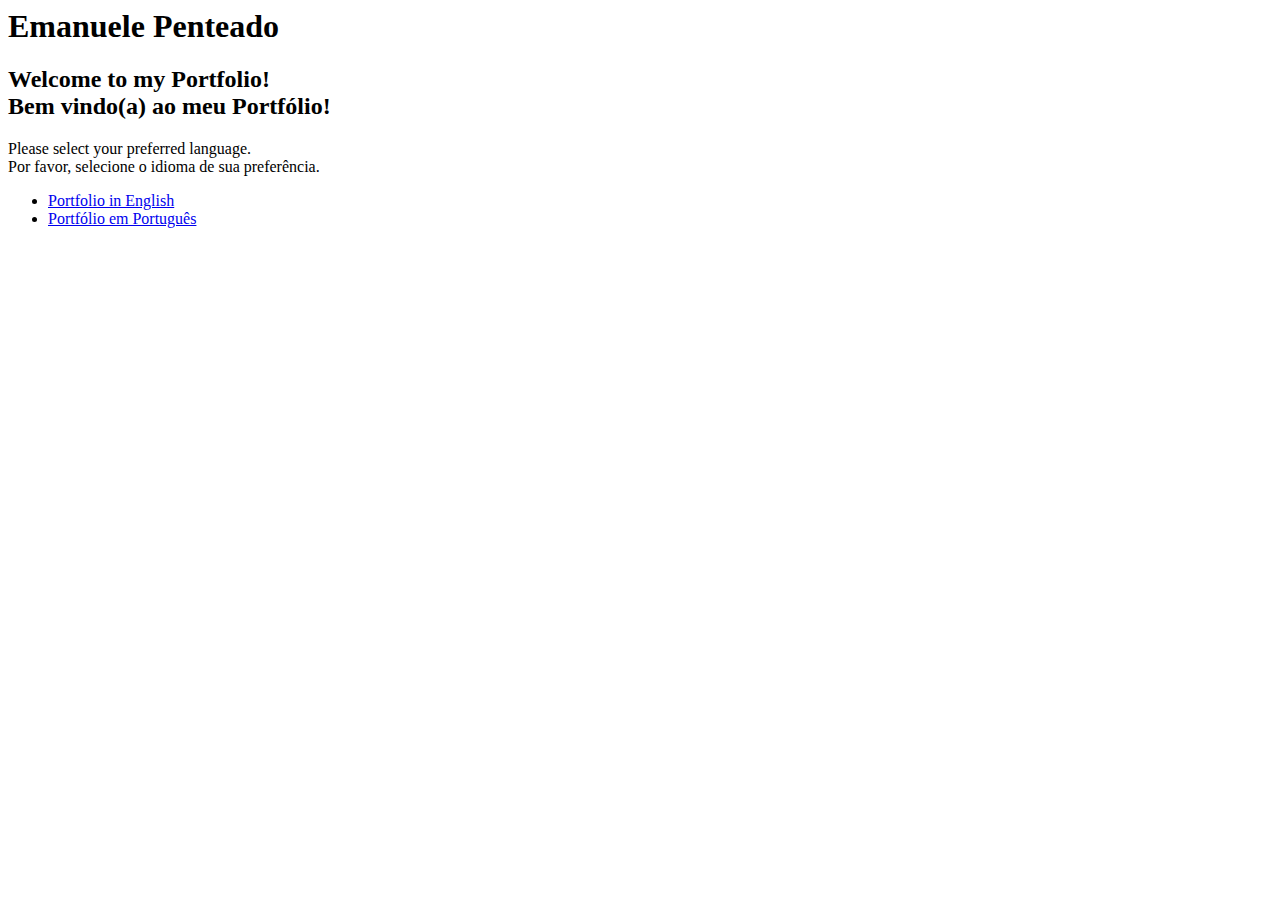
<file: index.html>
<html>
    <head>
        <link rel="icon" type = "image/x-icon" href = "favicon.ico">
        <title>My Portfolio</title>
    </head>
    <body>
        <h1>
            Emanuele Penteado
        </h1>
        <h2>
            Welcome to my Portfolio!
            <br>
            Bem vindo(a) ao meu Portfólio!
        </h2>

        <p>
            Please select your preferred language.
            <br>
            Por favor, selecione o idioma de sua preferência.
            <br>
            <ul>
                <li><a href = "Portfolio-eng.html">Portfolio in English</a></li>
                <li><a href = "Portfolio-por.html">Portfólio em Português</a></li>
            </ul>
        </p>

    </body>

</html>
</file>
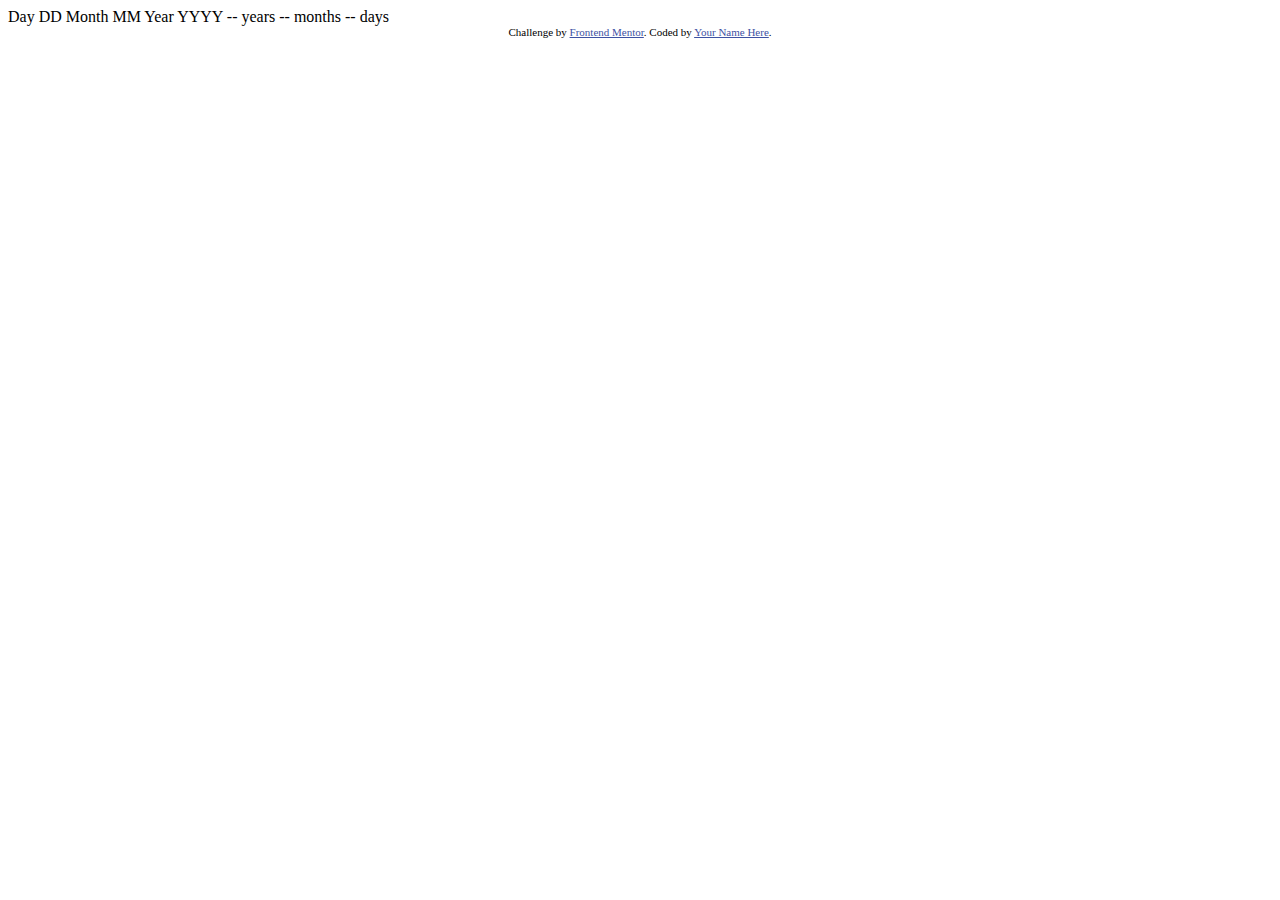
<file: age-calculator-app-main/index.html>
<!DOCTYPE html>
<html lang="en">
<head>
  <meta charset="UTF-8">
  <meta name="viewport" content="width=device-width, initial-scale=1.0"> <!-- displays site properly based on user's device -->

  <link rel="icon" type="image/png" sizes="32x32" href="./assets/images/favicon-32x32.png">
  
  <title>Frontend Mentor | Age calculator app</title>

  <!-- Feel free to remove these styles or customise in your own stylesheet 👍 -->
  <style>
    .attribution { font-size: 11px; text-align: center; }
    .attribution a { color: hsl(228, 45%, 44%); }
  </style>
</head>
<body>

  Day
  DD

  Month
  MM

  Year
  YYYY

  -- years
  -- months
  -- days
  
  <div class="attribution">
    Challenge by <a href="https://www.frontendmentor.io?ref=challenge" target="_blank">Frontend Mentor</a>. 
    Coded by <a href="#">Your Name Here</a>.
  </div>
</body>
</html>
</file>
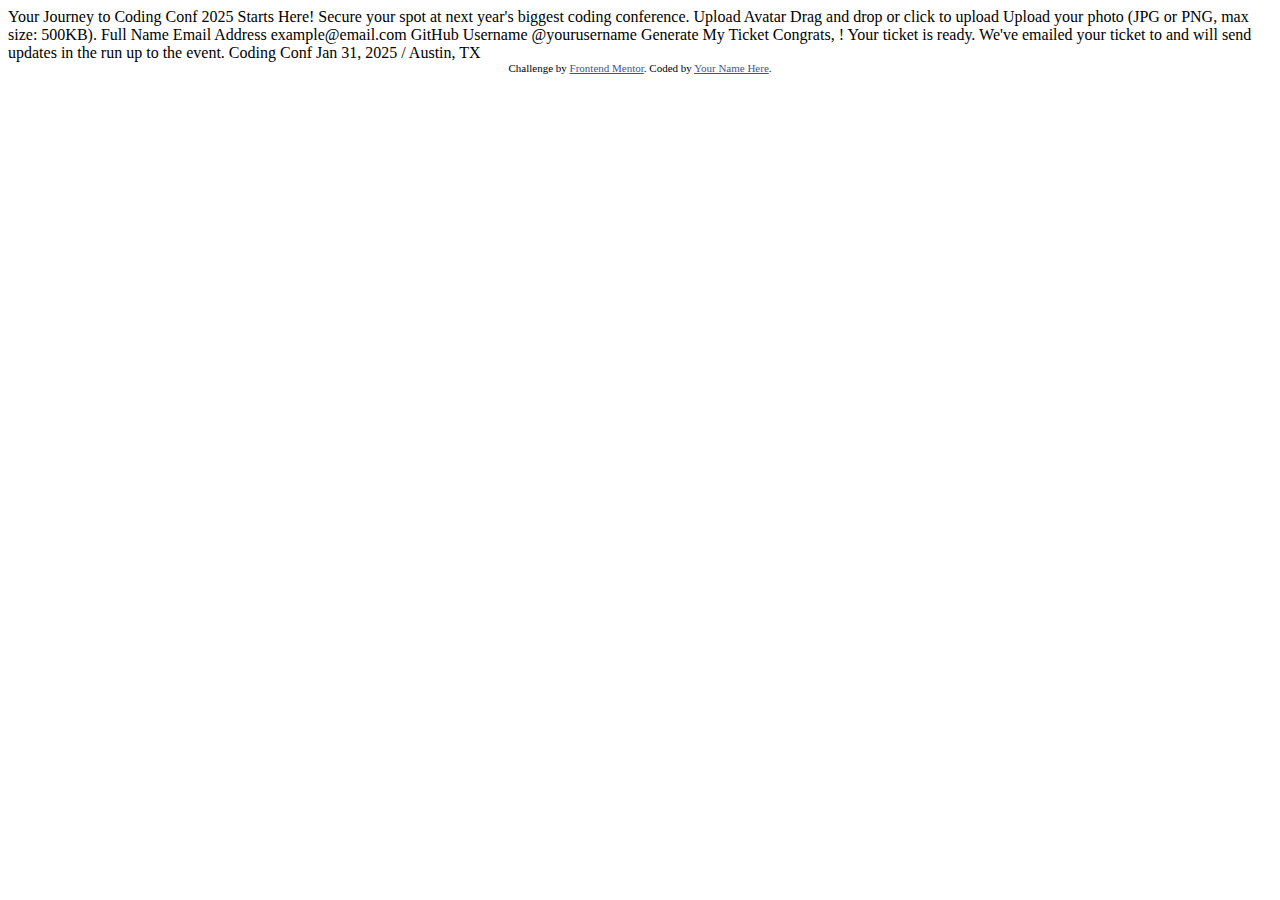
<file: conference-ticket-generator-main/index.html>
<!DOCTYPE html>
<html lang="en">
<head>
  <meta charset="UTF-8">
  <meta name="viewport" content="width=device-width, initial-scale=1.0"> <!-- displays site properly based on user's device -->

  <link rel="icon" type="image/png" sizes="32x32" href="./assets/images/favicon-32x32.png">
  
  <title>Frontend Mentor | Conference ticket generator</title>

  <!-- Feel free to remove these styles or customise in your own stylesheet 👍 -->
  <style>
    .attribution { font-size: 11px; text-align: center; }
    .attribution a { color: hsl(228, 45%, 44%); }
  </style>
</head>
<body>

  <!-- Form starts -->

  Your Journey to Coding Conf 2025 Starts Here!

  Secure your spot at next year's biggest coding conference.

  Upload Avatar
  Drag and drop or click to upload
  Upload your photo (JPG or PNG, max size: 500KB).

  Full Name

  Email Address
  example@email.com

  GitHub Username
  @yourusername

  Generate My Ticket

  <!-- Form ends -->

  <!-- Generated tickets starts -->

  Congrats, <!-- Full Name -->! Your ticket is ready.

  We've emailed your ticket to <!-- Email Address --> and will send updates in the run up to the event.

  Coding Conf
  Jan 31, 2025 / Austin, TX

  <!-- Generated tickets ends -->
  
  <div class="attribution">
    Challenge by <a href="https://www.frontendmentor.io?ref=challenge">Frontend Mentor</a>. 
    Coded by <a href="#">Your Name Here</a>.
  </div>
</body>
</html>
</file>
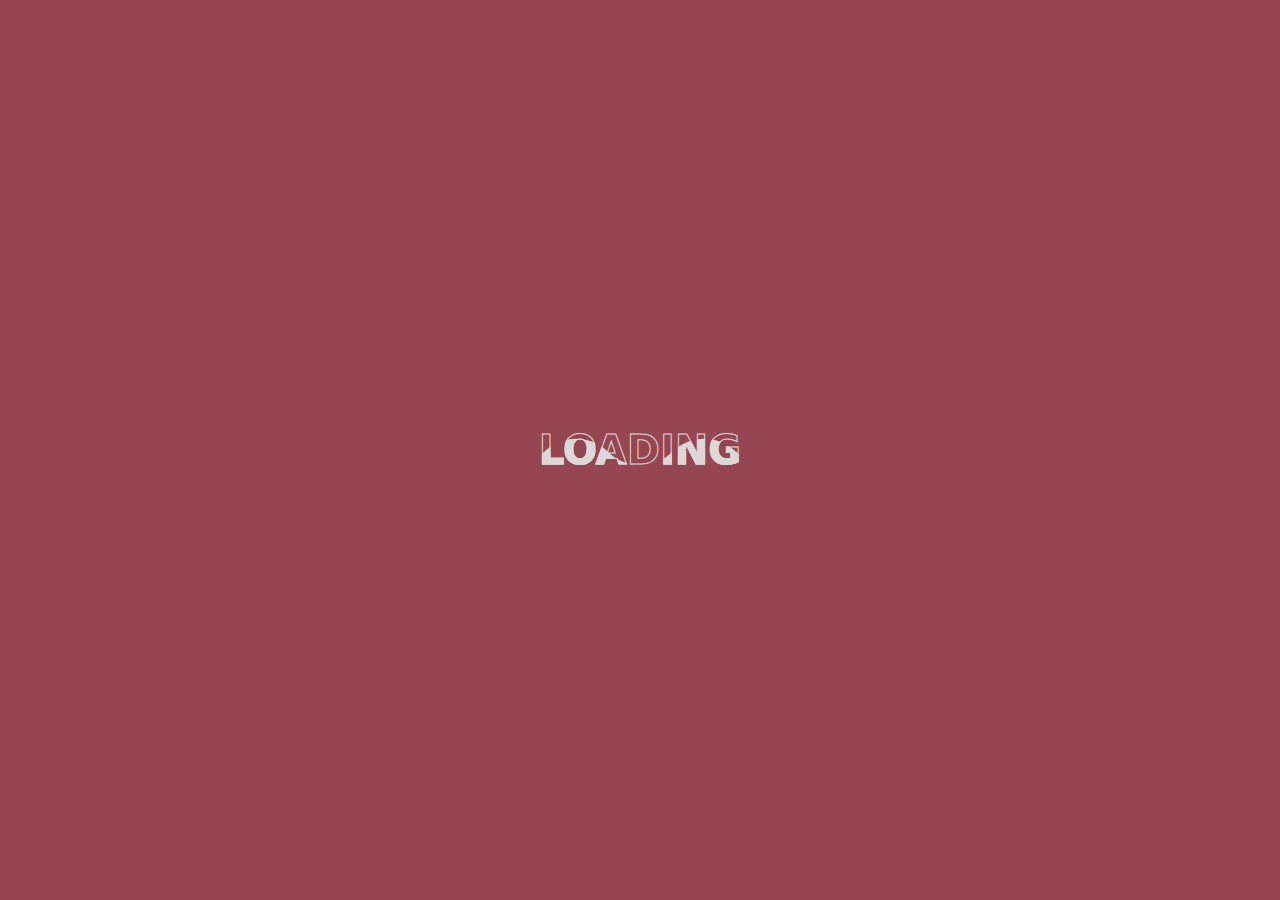
<file: Portfólio/index.html>
<html>


    <head>
        <link rel="icon" type = "image/x-icon" href = "favicon.ico">
        <title>My Portfolio</title>
        <link rel = "stylesheet" href = "style.css">
        <link href="https://fonts.googleapis.com/css2?family=Poppins:wght@400;500;600;700;800;900&display=swap" rel="stylesheet">
        
    </head>



    <body>
        
       

        <div id="loading-screen">
            <div id="loader"></div>
        </div>




        <div id = "content"{
            display: none;
        }>

            <header>
                <h1 class = "titulo">Emanuele Penteado</h1>
            </header>

            <img type = "image/jpg"src = "foto-manu.jpg" class = "foto-manu"/>

            <h2 class = "titulo">
                Welcome to my Portfolio!
                <br>
                Bem vindo(a) ao meu Portfólio!
            </h2>

            <p>
                Please select your preferred language.
                <br>
                Por favor, selecione o idioma de sua preferência.
                <br>
                <ul>
                    <li><a href = "Portfolio-eng.html">Portfolio in English</a></li>
                    <li><a href = "Portfolio-por.html">Portfólio em Português</a></li>
                </ul>
            </p>

        </div>


        <script src = "script.js"></script>

    </body>

</html>
</file>
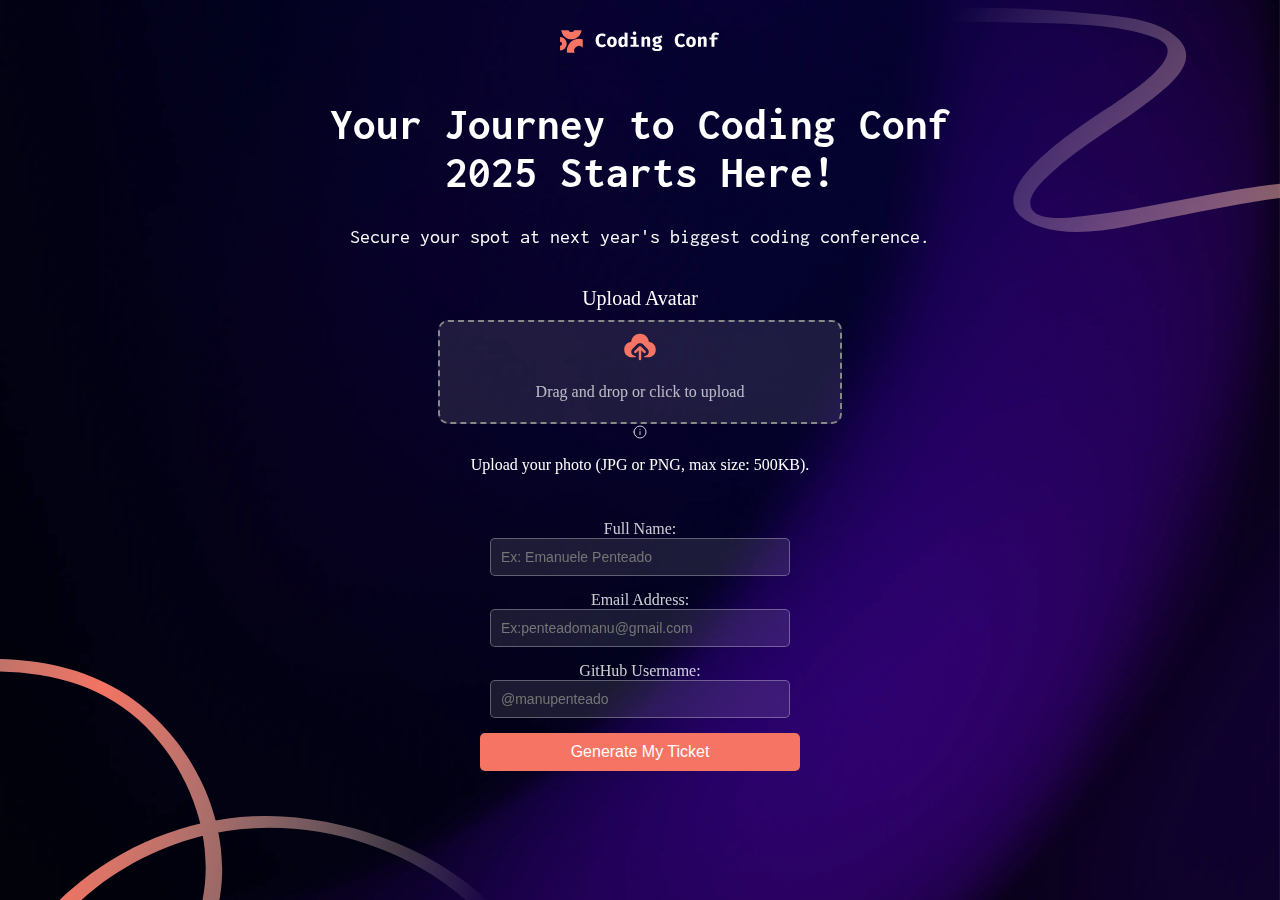
<file: Tickets/index.html>
<html>

    <head>
        <link rel="stylesheet" href="style.css">
        <link rel="icon" type="image/png" sizes="32x32" href="./assets/images/favicon-32x32.png">
        <link rel="stylesheet" href="https://fonts.googleapis.com/css2?family=Inconsolata:wght@400&display=swap">
        <title>Get your ticket!</title>
    </head>

    <body>

        <header>
            <div class = "title-container">
                <img src = "assets/images/logo-full.svg" class = "icon">
            </div>
        </header>

        <div class = "decoration-bottom">
            <img 
            src = "assets/images/pattern-squiggly-line-bottom-desktop.svg"
            /></div>

        <div class = "decoration-top">
            <img 
            src = "assets/images/pattern-squiggly-line-top.svg"
            /></div>

        <h1 class = "first-title">Your Journey to Coding Conf<br>2025 Starts Here!</h1>

        <p class = "sub-title">Secure your spot at next year's biggest coding conference.</p>

        <div class="upload-container">
            <p class = "upavatar">Upload Avatar</p>
            <div id="drop-area">
                <img src="assets/images/icon-upload.svg" class="upload-icon">
                <p class="upload-text">Drag and drop or click to upload</p>
                <input type="file" id="file-input" accept="image/png, image/jpeg" required>
                <p id="file-name" style="display: none;"></p>
            </div>
            <div class = "info-part">
                <img src = "assets/images/icon-info.svg" class = "icon-info">
                <p class="info-img">Upload your photo (JPG or PNG, max size: 500KB).</p>
            </div>
            
        </div>


        <div class="form-container">

            <form id="registrationForm">

                <div class="form-group">
                    <label for="fullName">Full Name:</label>
                    <input type="text" id="fullName" name="fullName" placeholder="Ex: Emanuele Penteado">
                </div>

                <div class="form-group">
                    <label for="email">Email Address:</label>
                    <input type="email" id="email" name="email" placeholder="Ex:penteadomanu@gmail.com" required>
                </div>

                <div class="form-group">
                    <label for="githubUsername">GitHub Username:</label>
                    <input type="text" id="githubUsername" name="githubUsername" placeholder="@manupenteado">
                </div>

                <button type="submit">Generate My Ticket</button>
            </form>
        </div>

        <script src="script.js"></script>
    </body>
</html>
</file>
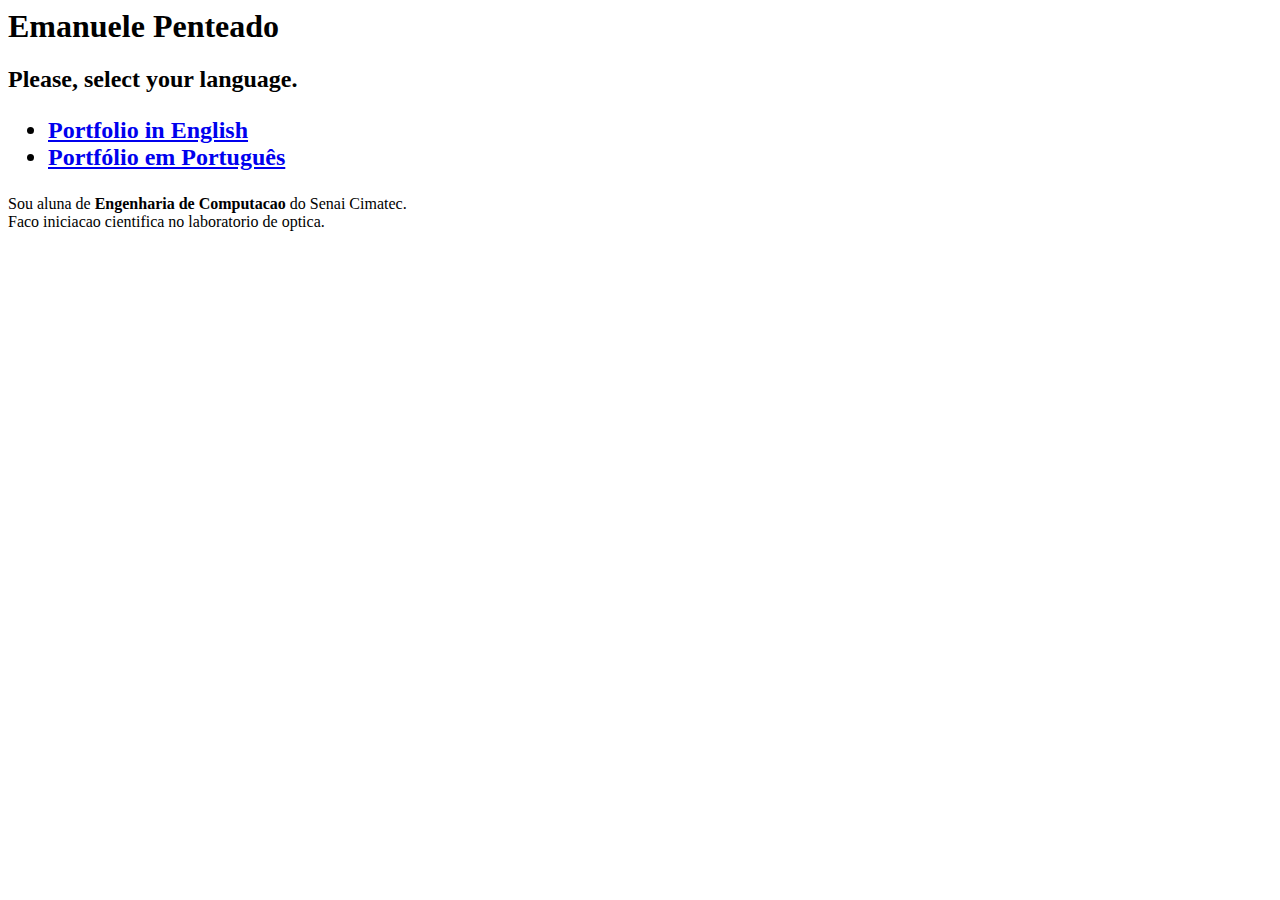
<file: General-portfolio.html>
<html>
    <head></head>
    <body>
        <h1>
            Emanuele Penteado
        </h1>
        <h2>
            Please, select your language.
            <ul>
                <li><a href = "Portfolio-eng.html">Portfolio in English</a></li>
                <li><a href = "Portfolio-por.html">Portfólio em Português</a></li>
            </ul>
        </h2>

        <p>
            Sou aluna de <strong>Engenharia de Computacao</strong> do Senai Cimatec.
            <br>
            Faco iniciacao cientifica no laboratorio de optica.
            <br>
            
        </p>

    </body>

</html>
</file>
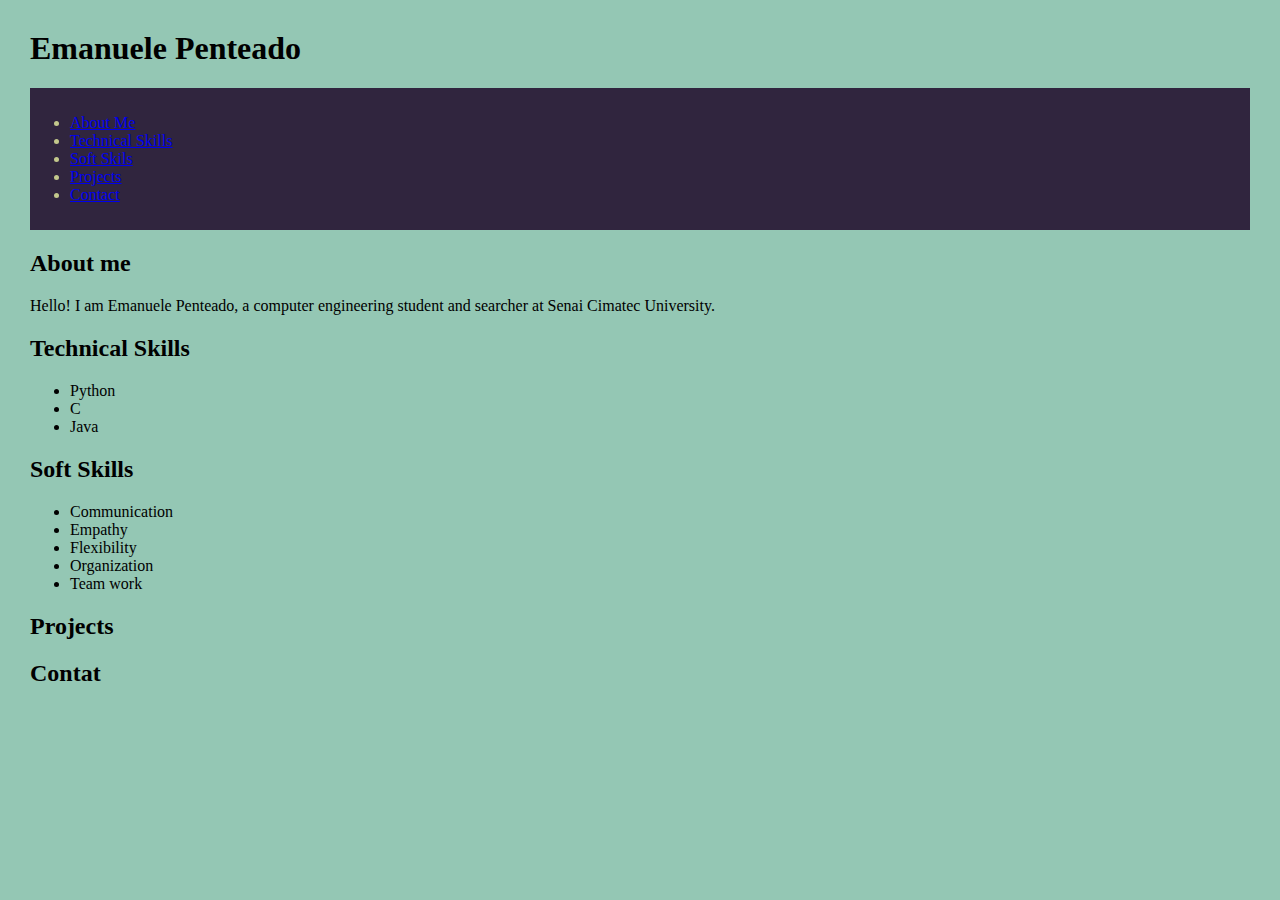
<file: Portfolio-eng.html>
<html>
    <head>
            <link rel="icon" type = "image/x-icon" href = "favicon.ico">
            <title>My Portfolio</title>
            <link rel = "stylesheet" href = "style.css">
        </head>
    <body>

        <h1>Emanuele Penteado</h1>
        <header>
            <nav>
                <ul>
                    <li><a href = "about">About Me</a></li>
                    <li><a href = "techSkills">Technical Skills</a></li>
                    <li><a href = "softSkills">Soft Skils</a></li>
                    <li><a href = "projects">Projects</a></li>
                    <li><a href = "contat">Contact</a></li>
                </ul>
            </nav>
        </header>

        <section id = "about">
            <h2>About me</h2>
            <p>
                Hello! I am Emanuele Penteado, a computer engineering student and searcher at Senai Cimatec University. 
                <br>
            </p>
        </section>

        <section id = "techSkills">
            <h2>Technical Skills</h2>
            <p>
                <ul>
                    <li>Python</li>
                    <li>C</li>
                    <li>Java</li>
                </ul>
            </p>
        </section>

        <section id = "softSkills">
            <h2>Soft Skills</h2>
            <p>
                <ul>
                    <li>Communication</li>
                    <li>Empathy</li>
                    <li>Flexibility</li>
                    <li>Organization</li>
                    <li>Team work</li>
                </ul>
            </p>
        </section>

        <section id = "projects">
            <h2>Projects</h2>
            <p></p>
        </section>

        <section id = "contat">
            <h2>Contat</h2>
            <p></p>
        </section>

    </body>
</html>
</file>
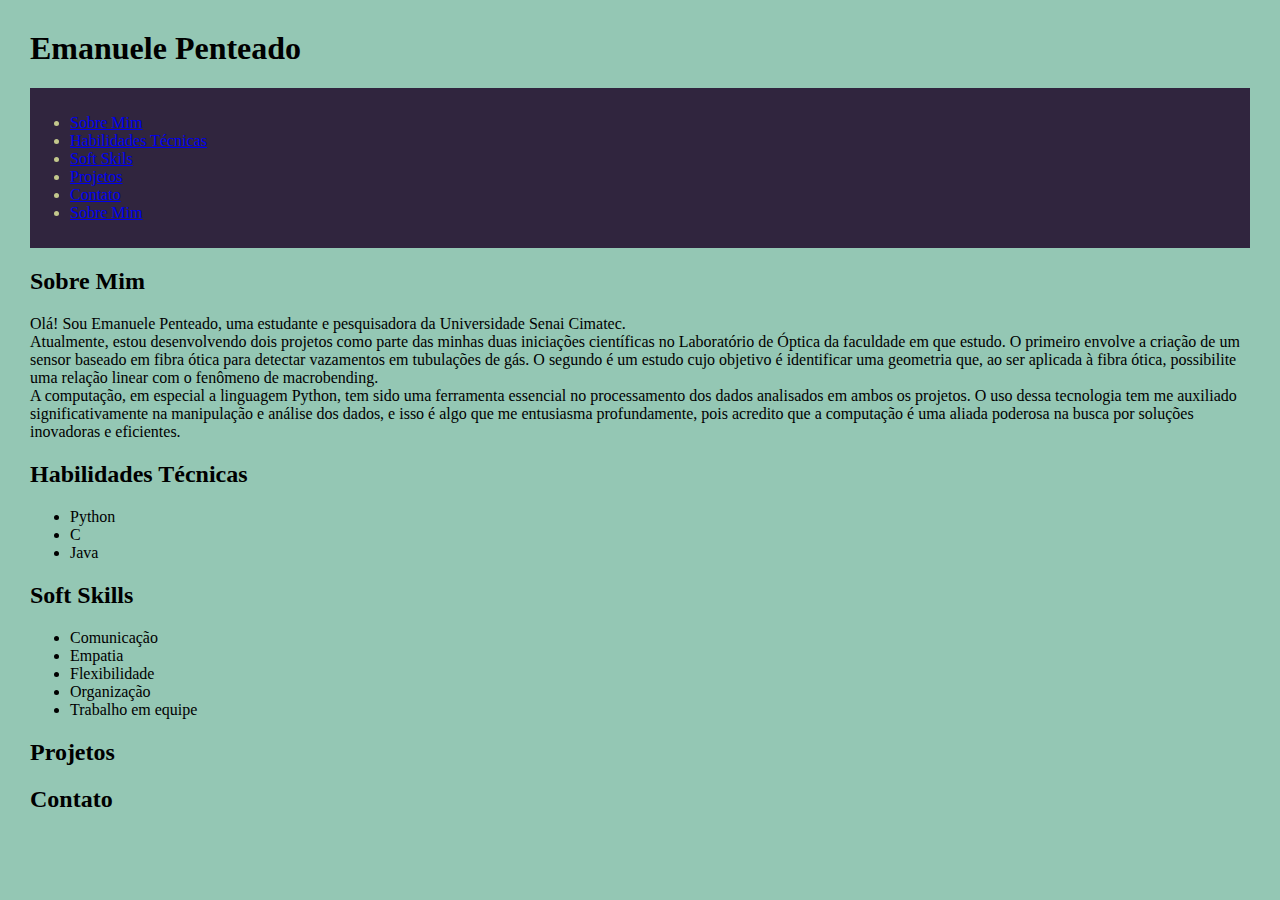
<file: Portfolio-por.html>
<html>
    <head>
            <link rel="icon" type = "image/x-icon" href = "favicon.ico">
            <title>Meu Portfólio</title>
            <link rel = "stylesheet" href = "style.css">
        </head>
    <body>

        <h1>Emanuele Penteado</h1>
        <header>
            <nav>
                <ul>
                    <li><a href = "sobre">Sobre Mim</a></li>
                    <li><a href = "habilidadesTecnicas">Habilidades Técnicas</a></li>
                    <li><a href = "softSkills">Soft Skils</a></li>
                    <li><a href = "projetos">Projetos</a></li>
                    <li><a href = "contato">Contato</a></li>
                    <li><a href = "sobre">Sobre Mim</a></li>

                </ul>
            </nav>
        </header>

        <section id = "sobre">
            <h2>Sobre Mim</h2>
            <p>
                Olá! Sou Emanuele Penteado, uma estudante e pesquisadora da Universidade Senai Cimatec.
                <br>
                Atualmente, estou desenvolvendo dois projetos como parte das minhas duas iniciações 
                científicas no Laboratório de Óptica da faculdade em que estudo. 
                O primeiro envolve a criação de um sensor baseado em fibra ótica para detectar vazamentos em tubulações de gás.
                O segundo é um estudo cujo objetivo é identificar uma geometria que, ao ser aplicada à fibra ótica, possibilite uma relação linear com o fenômeno de macrobending.
                <br>
                A computação, em especial a linguagem Python, tem sido uma ferramenta essencial no processamento dos dados analisados 
                em ambos os projetos. O uso dessa tecnologia tem me auxiliado significativamente na manipulação e análise dos dados, e isso é algo que me
                entusiasma profundamente, pois acredito que a computação é uma aliada poderosa na busca por soluções inovadoras e eficientes.
            </p>
        </section>

        <section id = "habilidadesTecnicas">
            <h2>Habilidades Técnicas</h2>
            <p>
                <ul>
                    <li>Python</li>
                    <li>C</li>
                    <li>Java</li>
                </ul>
            </p>
        </section>

        <section id = "softSkills">
            <h2>Soft Skills</h2>
            <p>
                <ul>
                    <li>Comunicação</li>
                    <li>Empatia</li>
                    <li>Flexibilidade</li>
                    <li>Organização</li>
                    <li>Trabalho em equipe</li>
                </ul>
            </p>
        </section>

        <section id = "projetos">
            <h2>Projetos</h2>
            <p></p>
        </section>

        <section id = "contato">
            <h2>Contato</h2>
            <p></p>
        </section>

    </body>
</html>
</file>
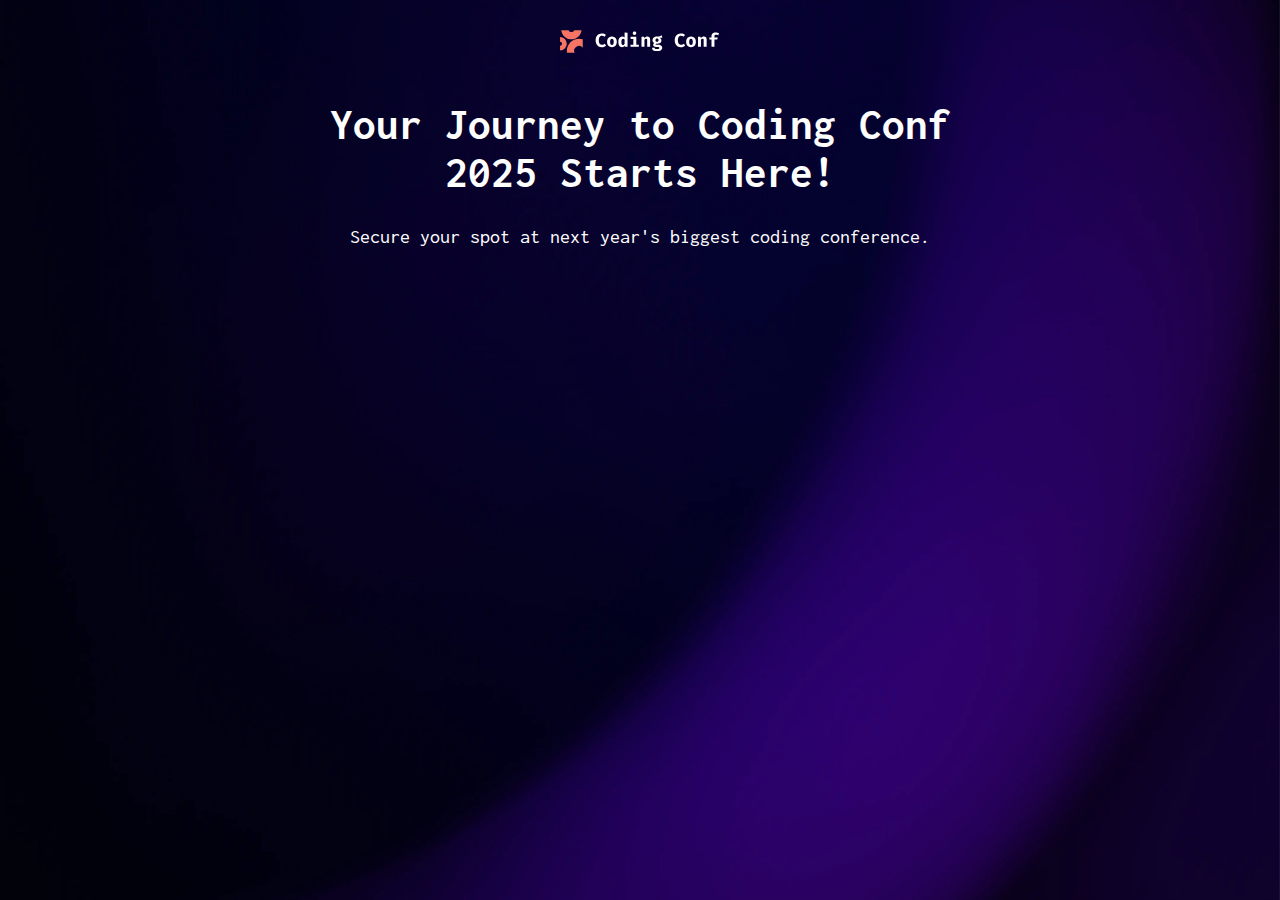
<file: conference-ticket-generator-main/tick.html>
<html>
    <head>
        <link rel="stylesheet" href="style.css">
        <link href="https://fonts.googleapis.com/css2?family=Inconsolata:wght@400&display=swap" rel="stylesheet">
    </head>
    <body>
        <header>
            <div class = "title-container">
                <img src = "assets/images/logo-full.svg" alt = "Logo" class = "icon">
                <span class = "title-text"></span>
            </div>
        </header>
        <h1 class = "first-title">Your Journey to Coding Conf<br>2025 Starts Here!</h1>
        <p class = "sub-title">Secure your spot at next year's biggest coding conference.</p>
    </body>
</html>
</file>
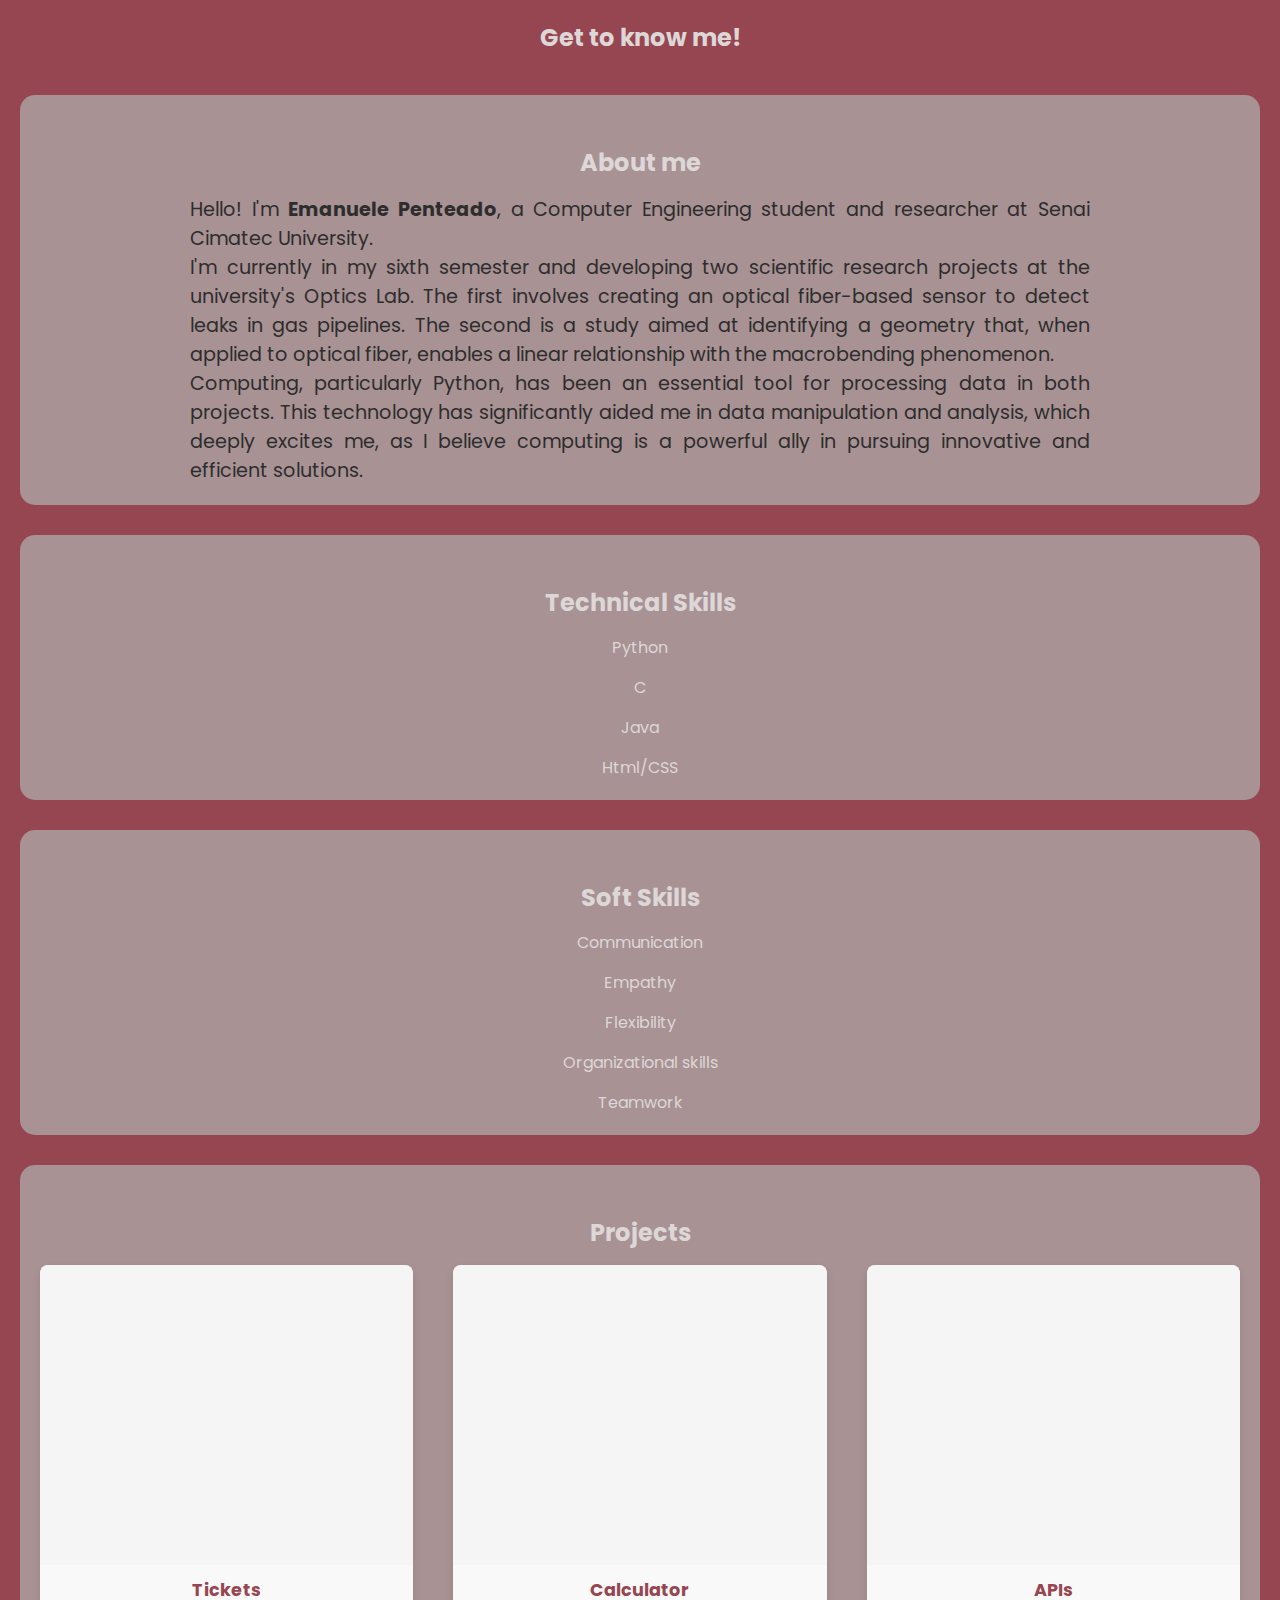
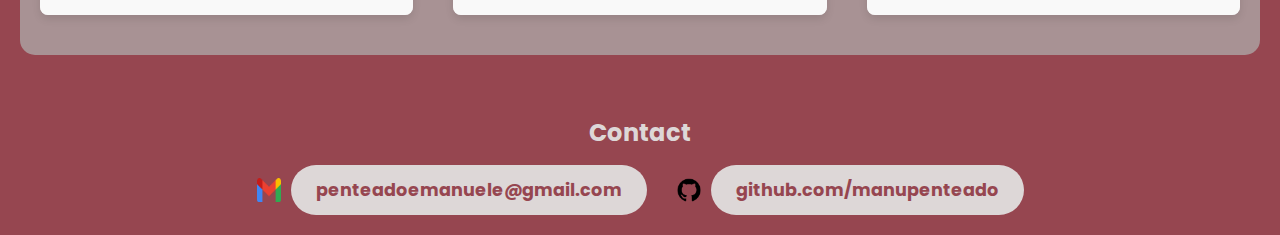
<file: Portfólio/Portfolio-eng.html>
<html>
    <head>
            <link rel="icon" type = "image/x-icon" href = ".favicon.ico">
            <title>Meu Portfólio</title>
            <link rel = "stylesheet" href = "style.css">
            <link href="https://fonts.googleapis.com/css2?family=Dancing+Script:wght@700&family=Parisienne&family=Mr+Dafoe&family=Petit+Formal+Script&display=swap" rel="stylesheet">
            <link href="https://fonts.googleapis.com/css2?family=Poppins:wght@400;500;600;700;800;900&display=swap" rel="stylesheet">
            <meta name="viewport" content="width=device-width, initial-scale=1.0">

        </head>
    <body>

            <h1 class="up-text">Get to know me!</h1>
       

            <div class="section-container">
                <h2>About me</h2>
                <p class="about-me">
                    Hello! I'm <span class="name">Emanuele Penteado</span>, a Computer Engineering student and researcher at Senai Cimatec University.
                    <br>
                    I'm currently in my sixth semester and developing two scientific research projects at the university's Optics Lab. 
                    The first involves creating an optical fiber-based sensor to detect leaks in gas pipelines. The second is a study aimed at 
                    identifying a 
                    geometry that, when applied to optical fiber, enables a linear relationship with the macrobending phenomenon.
                    <br>
                    Computing, particularly Python, has been an essential tool for processing data in both projects. This technology has 
                    significantly aided me in data manipulation and analysis, which deeply excites me, as I believe computing is a powerful ally 
                    in pursuing innovative and efficient solutions.
                </p>
            </div>
            
            <div class="section-container">
                <h2>Technical Skills</h2>
                <div class="technical-skills">
                    <ul>
                        <li>Python</li>
                        <li>C</li>
                        <li>Java</li>
                        <li>Html/CSS</li>
                    </ul>
                </div>
            </div>
            
            <div class="section-container">
                <h2>Soft Skills</h2>
                <div class="soft-skills">
                    <ul>
                        <li>Communication</li>
                        <li>Empathy</li>
                        <li>Flexibility</li>
                        <li>Organizational skills</li>
                        <li>Teamwork</li>
                    </ul>
                </div>
            </div>
            
            <div class="section-container">
                <h2>Projects</h2>
                <div class="projects-section">
                    <div class="previews-container">
                        <div class="preview-wrapper">
                            <iframe src="https://tickets-manupenteado.vercel.app/" 
                                    width="100%" 
                                    height="300px"
                                    frameborder="0"
                                    allowfullscreen></iframe>
                            <p class="preview-caption"><a href="https://tickets-manupenteado.vercel.app/">Tickets</a></p>
                        </div>
                        
                        <div class="preview-wrapper">
                            <iframe src="https://calculator-manupenteado.vercel.app/" 
                                    width="100%" 
                                    height="300px"
                                    frameborder="0"
                                    allowfullscreen></iframe>
                            <p class="preview-caption"><a href="https://calculator-manupenteado.vercel.app/">Calculator</a></p>
                        </div>
                        
                        <div class="preview-wrapper">
                            <iframe src="https://full-stack-apis.vercel.app/" 
                                    width="100%" 
                                    height="300px"
                                    frameborder="0"
                                    allowfullscreen></iframe>
                            <p class="preview-caption"><a href="https://full-stack-apis.vercel.app/">APIs</a></p>
                        </div>
                    </div>
                </div>
            </div>

            <h2>Contact</h2>
            <div class="contato-container">
                <div class="contato-item">
                    <img src="Gmail_icon_(2020).svg.png" class="logo">
                    <a>penteadoemanuele@gmail.com</a>
                </div>
                <div class="contato-item">
                    <img src="GitHub_Invertocat_Logo.svg.png" class="logo">
                    <a href="https://github.com/manupenteado" target="_blank">github.com/manupenteado</a>
                </div>
            </div>
    </body>
</html>
</file>
<file: Portfólio/style.css>
body {
    font-family: 'Poppins';
    background-color: #964650;
    display: flex;
    flex-direction: column;
    align-items: center;
    margin: 0;
    min-height: 100vh;
    padding: 20px;
    box-sizing: border-box;
}

#content {
    width: 90%;
    max-width: 440px;
    flex-direction: column;
    align-items: center;
    opacity: 0;
    transition: opacity 0.3s ease-in 0.4s; /* Aparece suavemente após o loader */
    display: none; /* Mantenha isso */

}


.titulo {
    margin: 0;
    font-size: clamp(1rem, 4vw, 1.5rem); /* Texto responsivo */
    background-color: #DDD7D7;
    color: #964650;
    border-radius: 70px;
    width: 100%; 
    padding: 20px;
    text-align: center;
    margin-bottom: 20px;
}

.up-text {
    margin: 0;
    font-size: clamp(1.5rem, 5vw, 2rem); /* Texto responsivo */
    color: #DDD7D7;
    font-size: clamp(1.2rem, 4vw, 1.5rem); /* Texto responsivo */
    margin-bottom: 40px;
}


.foto-manu {
    width: 12rem;
    max-width: 80%;
    height: auto;
    border-radius: 50%;
    margin: 0 30px; /* Distância fixa entre nomes e foto */
    display: block;
    flex-shrink: 0; /* Impede que a imagem reduza */
}

h2, p, ul {
    width: 100%; /* Agora todos usam a mesma largura do content-wrapper */
    text-align: center;
    color: #DDD7D7;
    margin: 10px 0; /* Espaçamento consistente */
    padding: 0;
}

ul {
    list-style: none;
    display: flex;
    flex-direction: column;
    gap: 15px;
    align-items: center; /* Centraliza os itens da lista */
}

a {
    background-color: #DDD7D7;
    color: #964650;
    text-decoration: none;
    border-radius: 50px;
    font-weight: bold;
    padding: 12px 25px;
    display: inline-block;
    font-size: clamp(1rem, 4vw, 1.1rem);
    min-width: 180px;
    text-align: center;
    transition: all 0.3s ease;
}


.select {
    font-size: clamp(0.9rem, 3vw, 1.1rem); /* Texto responsivo */
}

/* HTML: <div class="loader"></div> */
#loader {
    width: fit-content;
    font-size: 40px;
    line-height: 1.5;
    font-family: system-ui,sans-serif;
    font-weight: bold;
    text-transform: uppercase;
    color: #0000;
    -webkit-text-stroke: 1px #DDD7D7;
    background:
      radial-gradient(1.13em at 50% 1.6em,#DDD7D7 99%,#0000 101%) calc(50% - 1.6em) 0/3.2em 100% text,
      radial-gradient(1.13em at 50% -0.8em,#0000 99%,#DDD7D7 101%) 50% .8em/3.2em 100% repeat-x  text;
    animation: l9 2s linear infinite;
  }
  #loader:before {
    content: "Loading";
  }
  @keyframes l9 {
    to {background-position: calc(50% + 1.6em) 0,calc(50% + 3.2em) .8em}
  }



  #loading-screen {
    position: fixed;
    top: 0;
    left: 0;
    width: 100%;
    height: 100%;
    background: #964650;
    display: flex;
    justify-content: center;
    align-items: center;
    font-size: 20px;
    z-index: 1;
    transition: opacity 0.6s ease-out, transform 0.6s ease-out;

}


.fade-out {
    opacity: 0;
    transform: scale(0.98);
}


#content.show {
    opacity: 1;
}

.name-container {
    display: flex;
    align-items: center;
    justify-content: center;
    margin: 20px 0;
    width: 100%;
}

/*
.side-name {
    font-family: 'Poppins', sans-serif;
    color: #DDD7D7;
    font-size: clamp(1.5rem, 5vw, 2.5rem);
    font-weight: 700;
    white-space: nowrap;
    overflow: hidden;
    position: relative;
    min-width: 100px;
}*/
.side-name {
    color: #DDD7D7;
    font-weight: 700;
    visibility: hidden; /* Esconde inicialmente */
    min-width: 340px; /* Espaço reservado para os nomes */
    font-size: 6rem;
    font-family: 'Dancing Script', cursive; /* Experimente outras opções abaixo */
    white-space: nowrap;
    text-shadow: 1px 1px 1px rgba(0,0,0,0.3);


}

.side-name.active {
    visibility: visible; /* Mostra quando começar a animação */
}



@keyframes typing {
    from { width: 0 }
    to { width: auto }
}

/* Efeito cursor piscando */
@keyframes blink {
    50% { border-color: transparent }
}

.about-me{
    max-width: 800px; /* Largura máxima do conteúdo */
    margin: 0 auto; /* Centraliza na tela */
    padding: 0 5%; /* Margens laterais responsivas */
    text-align: justify; /* Texto justificado */
    text-justify: inter-word; /* Melhora a justificação */
    hyphens: auto;
    font-size: 1.2rem;

}

/* Media queries para ajustes responsivos */
@media (min-width: 1200px) {
    .about-me {
        max-width: 900px;
        padding: 0 10%; /* Margens maiores em telas grandes */
    }
}

.name{
    font-weight: bold;
}



.imagens {
    position: relative; /* Permite posicionamento absoluto dos filhos */
    width: 100%;
    max-width: 800px; /* Ajuste conforme necessário */
    margin: 0 auto; /* Centraliza o container */
    display: flex;
    justify-content: center;
    align-items: center;
}

/* Estilo para a foto do CIMATEC (frente) */
.foto-cimatec {
    position: relative; /* Mantém no fluxo normal mas acima da foto-caminho */
    z-index: 2; /* Garante que fique na frente */
    width: 70%; /* Ajuste conforme necessário */
    max-width: 600px; /* Limite máximo de largura */
    box-shadow: 0 4px 8px rgba(0, 0, 0, 0.2); /* Opcional: sombra */
    margin-top: 30px;
    margin-bottom: 30px;
    border-radius: 10px;
}

/* Estilo para a foto do caminho (fundo) */
.foto-caminho {
    position: absolute; /* Posiciona absolutamente em relação ao container */
    z-index: 1; /* Fica atrás da foto-cimatec */
    width: 170%; /* Mais larga que a foto da frente */
    height: auto;
    opacity: 0.8; /* Opcional: reduz opacidade para efeito visual */
    filter: blur(1px); /* Opcional: leve desfoque */
    object-fit: cover; /* Garante que cubra o espaço */
}

.previews-container {
    display: flex;
    flex-wrap: wrap;
    justify-content: space-between;
    max-width: 1200px;
    margin: 0 auto;
    padding: 0 20px;
    gap: 40px;
}

.preview-wrapper {
    flex: 1;
    min-width: 300px;
    box-shadow: 0 4px 8px rgba(0,0,0,0.1);
    border-radius: 8px;
    overflow: hidden;
    margin-bottom: 20px;
    display: flex; /* Adicionado */
    flex-direction: column; /* Adicionado */
}

.preview-wrapper iframe {
    width: 100%;
    height: 300px;
    border: none;
    background: #f5f5f5;
}

.preview-caption {
    text-align: center;
    padding: 12px;
    background: #f9f9f9;
    margin: 0;
    font-weight: 500;
    width: 100%; /* Garante que ocupa toda a largura */
    box-sizing: border-box; /* Inclui padding na largura total */
}

/* Responsividade - Empilha em telas menores */
@media (max-width: 992px) {
    .preview-wrapper {
        flex: 100%;
        min-width: 100%;
    }
}
.contato-container {
    display: flex;
    justify-content: center;
    align-items: center;
    gap: 30px; /* Espaço entre os itens */
    flex-wrap: wrap; /* Para responsividade */
}

.contato-item {
    display: flex;
    align-items: center;
    gap: 10px; /* Espaço entre a logo e o texto */
}

.logo {
    width: 24px; /* Ajuste conforme necessário */
    height: 24px;
}





@media (max-width: 768px) {
    .about-me {
        padding: 0 8%; /* Margens um pouco menores em tablets */
    }
    .foto-cimatec {
        width: 90%;
    }
    
    .foto-caminho {
        width: 130%;
        opacity: 0.6;
    }
}

@media (max-width: 480px) {
    .about-me {
        padding: 0 5%; 
        text-align: left; 
    }
    .foto-cimatec {
        width: 95%;
    }
    
    .foto-caminho {
        width: 140%;
    }
    header {
        border-radius: 40px; 
        padding: 15px;
    }
    
    .foto-manu {
        width: 12rem; 
    }
    
    a {
        padding: 10px 20px; 
    }
}







h2 {
    margin-top: 30px;
    margin-bottom: 15px;
}

.section-container {
    background-color: #A89294;
    border-radius: 15px;
    padding: 20px;
    margin-bottom: 30px;
    transition: all 0.3s ease;
    width: 100%;
    box-sizing: border-box;
}

.section-container:hover {
    transform: scale(1.02);
    box-shadow: 0 5px 15px rgba(0,0,0,0.1);
}

.about-me, 
.technical-skills, 
.soft-skills, 
.projects-section {
    color: #2D2D2D; 
}

ul {
    padding: 0;
    margin: 0;
}

.previews-container {
    background-color: transparent;
    padding: 0;
}

.preview-wrapper {
    background-color: #DDD7D7;
}

.preview-caption a {
    background-color: transparent;
    color: #964650;
    padding: 0;
    min-width: auto;
}
</file>
<file: Tickets/style.css>
/* Imagem de fundo para Desktop */
body {
  background-image: url('assets/images/background-desktop.png'); /* Caminho para a imagem SVG */
    background-size: cover;
    background-position: center;
    background-repeat: no-repeat;
  }

  /* Imagem de fundo para Mobile */
  @media screen and (max-width: 768px) {
    body {
      background-image: url('assets/images/background-mobile.png');  /* Caminho para a imagem de mobile */
    }
  }

  
/* Imagem de fundo para Tablet (entre 768px e 1024px) */
@media screen and (min-width: 769px) and (max-width: 1024px) {
  body {
    background-image: url('assets/images/background-tablet.png');  /* Imagem para tablet */
  }
}
  
  /* Adicionando a imagem SVG sobre o fundo */
  /*tem que adicionar as linhas - boa sorte!*/
  
  /* Centralizando no topo */
header {
  position: absolute;
  top: 30px;
  left: 50%;
  transform: translateX(-50%);
  text-align: center;
}

/* Ajustando o tamanho do ícone */
.icon {
  width: 160px; /* Ajuste o tamanho conforme necessário */
  height: auto;
}

.first-title{
  text-align: center;
  font-size: 45px;
  font-weight: 700;
  margin-top: 100px; /*espaco do header*/
  color: white;
  font-family: 'Inconsolata', monospace; /* Definição da fonte aqui */
}

.sub-title{
  text-align: center;
  font-size: 20px;
  margin-top: 1px;
  color: white;
  font-family: 'Inconsolata', monospace; /* Definição da fonte aqui */
}

.upload-container{
  text-align: center;
  color: white;
  display: flex;
  flex-direction: column;
  align-items: center;
  justify-content: center;
}

h2 {
  font-size: 20px;
  margin-bottom: 10px;
}

#drop-area {
  width: 400px;
  height: 100px;
  border: 2px dashed #888;
  border-radius: 10px;
  display: flex;
  flex-direction: column;
  justify-content: center;
  align-items: center;
  background-color: rgba(255, 255, 255, 0.1);
  cursor: pointer;
  transition: background 0.3s;
}

#drop-area:hover {
  background-color: rgba(255, 255, 255, 0.2);
}

#drop-area p {
  color: rgba(255, 255, 255, 0.7); /* Branco com 70% de opacidade */
  font-size: 16px;
  font-weight: 500; /* Deixa um pouco mais elegante */
}


.upavatar{
  font-size: 20px;
  margin-bottom: 10px;
}

.upload-icon{
  width: 40px;
  height: 40px;
  /*margin-bottom: 10px;*/
}

#file-input {
  display: none; /* Esconde o input padrão */
}

.form-container{
  text-align: center;
  color: white;
  margin-top: 30px;
}


.form-group {
  margin-bottom: 15px;
}

.form-group label {
  display: block;
  /*margin-bottom: 5px;*/
  font-size: 16px;
  color: rgba(255, 255, 255, 0.8);
}

.form-group input {
  width: 300px;
  padding: 10px;
  border: 1px solid rgba(255, 255, 255, 0.3);
  border-radius: 5px;
  background-color: rgba(255, 255, 255, 0.1);
  color: white;
  font-size: 14px;
  outline: none;
}

.form-group input:focus {
  border-color: rgba(255, 255, 255, 0.7);
}

button {
  width: 320px;
  padding: 10px;
  background-color: #F67464;
  color: white;
  border: none;
  border-radius: 5px;
  font-size: 16px;
  cursor: pointer;
  transition: background 0.3s;
}

button:hover {
  background-color: rgba(255, 255, 255, 0.3);
}

#file-name {
  color: rgba(255, 255, 255, 0.8);
  font-size: 14px;
  margin-top: 10px;
}

/* Esconde o ícone e o texto quando o arquivo é carregado */
.file-uploaded .upload-icon,
.file-uploaded .upload-text {
  display: none;
}

/* Ajusta o estilo da área de upload quando o arquivo é carregado */
.file-uploaded {
  justify-content: center;
  align-items: center;
  height: 80px; /* Ajuste a altura conforme necessário */
}

.ticket-container{
  color: white;
  text-align: center;
}

.decoration-bottom {
  position: fixed;
  bottom: 0; /* Coloca a imagem no bottom */
  left: 0; /* Alinha a imagem à esquerda */
  width: 100%; /* Faz a imagem ocupar toda a largura da tela */
  z-index: -1; /* Coloca a imagem atrás de todos os elementos */
  pointer-events: none; /* Permite que os elementos acima da imagem sejam clicáveis */
}

.decoration-bottom img {
  width: 40%; /* Faz a imagem ocupar toda a largura do container */
  height: auto; /* Mantém a proporção da imagem */
}

.decoration-top {
  position: fixed;
  top: 0; /* Coloca a imagem no topo */
  right: 0; /* Alinha a imagem à direita */
  width: auto; /* Ajusta a largura automaticamente */
  z-index: -1; /* Coloca a imagem atrás de todos os elementos */
  pointer-events: none; /* Permite que os elementos acima da imagem sejam clicáveis */
}

.decoration-top img {
  width: 500px; /* Define um tamanho fixo para a imagem (ajuste conforme necessário) */
  height: auto; /* Mantém a proporção da imagem */
}

.avatar{
  display: none;
  max-width: 200px;
  margin-top: 20px;}

/* Centraliza o ticket */

.ticket-wrapper {
  position: relative;
  width: 500px; /* Ajuste conforme necessário */
  margin: 50px auto; /* Centraliza horizontalmente */
  display: flex;
  justify-content: center;
  align-items: center;
  margin-top: 60px;
}

/* Ajusta o tamanho do ticket */
.ticket-image {
  width: 100%;
  display: block;
}

/* Área de informações dentro do ticket */
.ticket-content {
  position: absolute;
  top: 60%;
  left: 40%;
  transform: translate(-50%, -50%);
  width: 80%;
  text-align: center;
  color: white;
  font-size: 10px;
  display: flex;
  flex-direction: column;
  align-items: center;
}

/* Avatar dentro do ticket */
.ticket-avatar {
  width: 80px;
  height: 80px;
  border-radius: 10%;
  margin-bottom: 10px; /* Para não colar no texto */
}

.ticket-side-text {
  position: absolute;
  right: -85px; /* Ajuste conforme necessário */
  top: 30%;
  transform: rotate(90deg) translateY(-50%);
  transform-origin: center;
  font-size: 16px;
  font-family: "Inconsolata", monospace;
  color: #aaa; /* Cor mais suave para combinar com o design */
  letter-spacing: 2px;
}

.icon-tick{
  width: 250px; /* Ajuste o tamanho conforme necessário */
  height: auto;
}
</file>
<file: style.css>
body{

    font-family: Georgia, serif;
    margin: 0;
    padding: 30;
    background-color: 94C7B4
}

header {
    background-color: 30253E; /* Cor do fundo do cabeçalho */
    color: C3C88C;
    padding: 10px 0;
}
</file>
<file: conference-ticket-generator-main/style.css>
/* Imagem de fundo para Desktop */
body {
  background-image: url('assets/images/background-desktop.png'); /* Caminho para a imagem SVG */
    background-size: cover;
    background-position: center;
    background-repeat: no-repeat;
  }

  /* Imagem de fundo para Mobile */
  @media screen and (max-width: 768px) {
    body {
      background-image: url('assets/images/background-mobile.png');  /* Caminho para a imagem de mobile */
    }
  }

  
/* Imagem de fundo para Tablet (entre 768px e 1024px) */
@media screen and (min-width: 769px) and (max-width: 1024px) {
  body {
    background-image: url('assets/images/background-tablet.png');  /* Imagem para tablet */
  }
}
  
  /* Adicionando a imagem SVG sobre o fundo */
  /*tem que adicionar as linhas - boa sorte!*/
  
  /* Centralizando no topo */
header {
  position: absolute;
  top: 30px;
  left: 50%;
  transform: translateX(-50%);
  text-align: center;
}

/* Ajustando o tamanho do ícone */
.icon {
  width: 160px; /* Ajuste o tamanho conforme necessário */
  height: auto;
}

.first-title{
  text-align: center;
  font-size: 45px;
  font-weight: 700;
  margin-top: 100px; /*espaco do header*/
  color: white;
  font-family: 'Inconsolata', monospace; /* Definição da fonte aqui */
}

.sub-title{
  text-align: center;
  font-size: 20px;
  margin-top: 1px;
  color: white;
  font-family: 'Inconsolata', monospace; /* Definição da fonte aqui */
}
</file>
